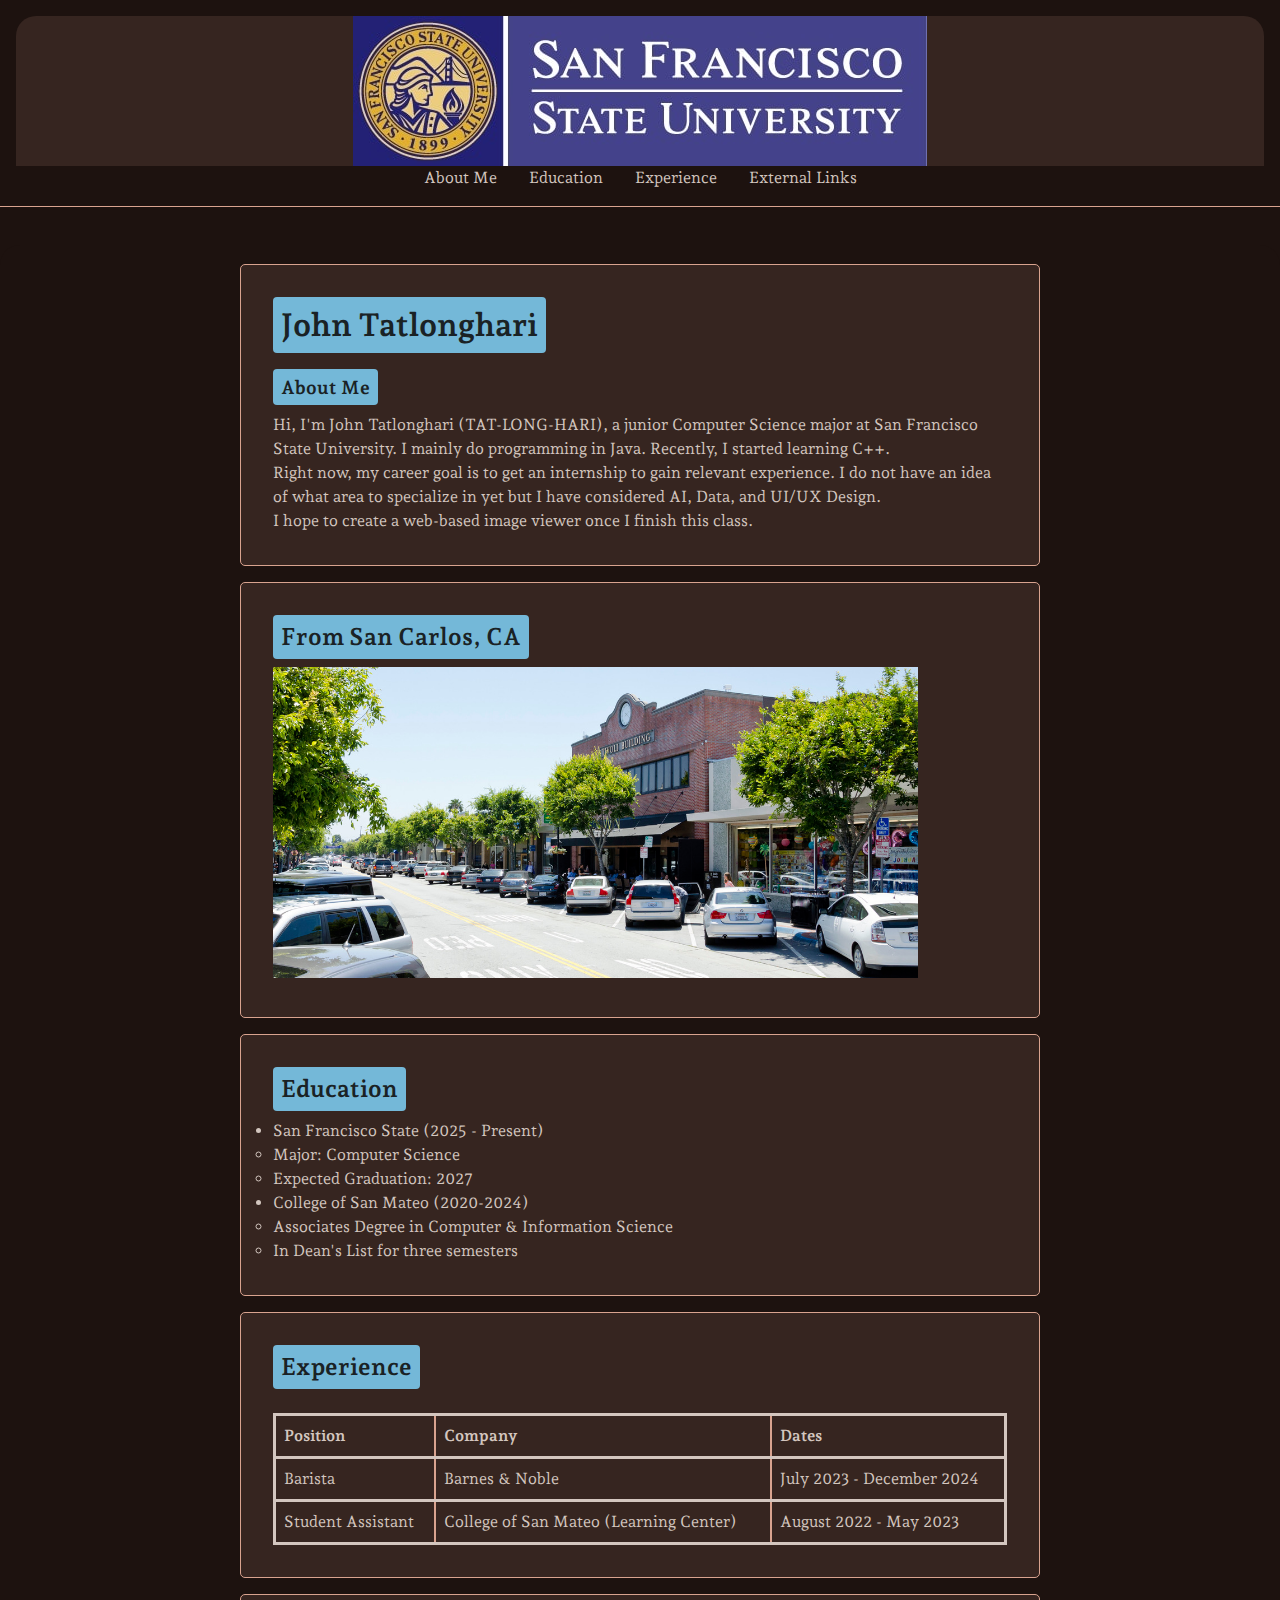
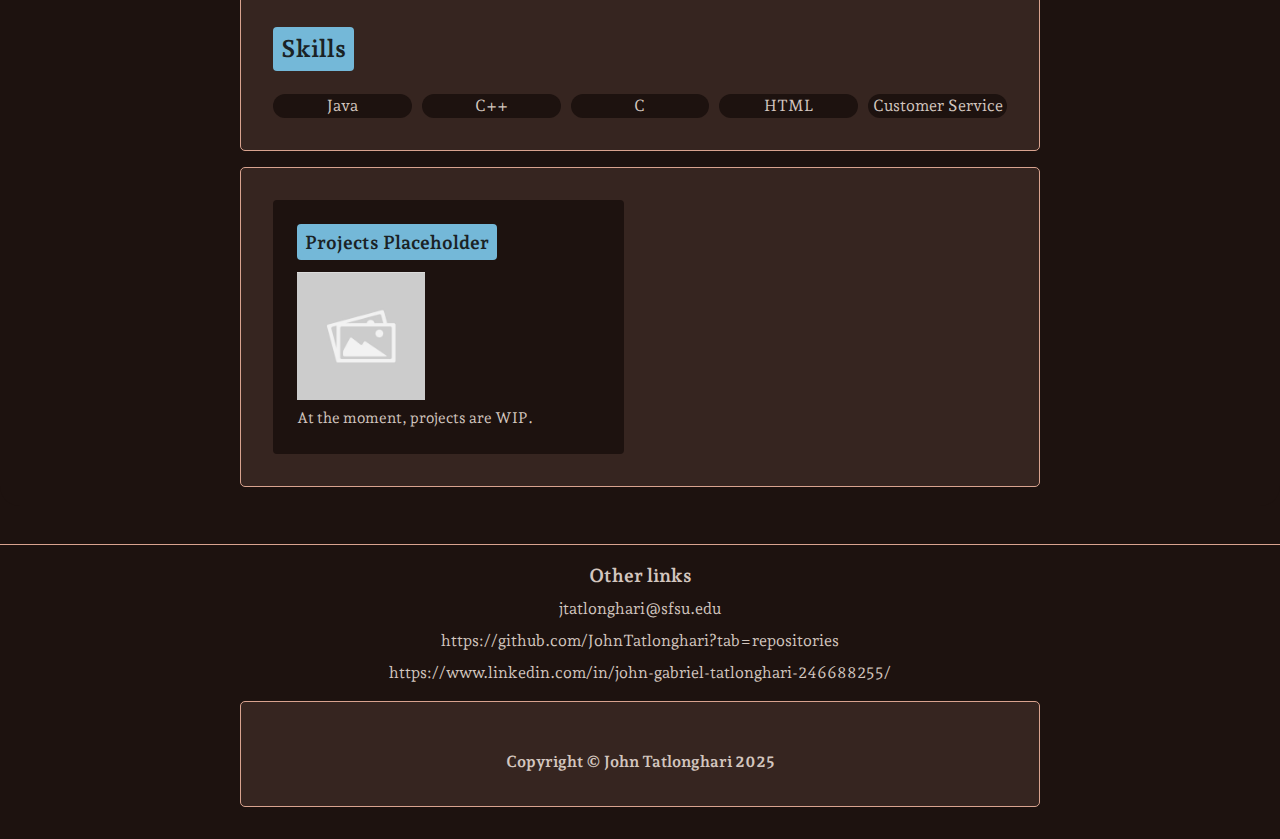
<file: assignments/assignment-3/index.html>
<!DOCTYPE html>
<html lang="en">

<head>
   <meta charset="UTF-8">
   <meta name="viewport" content="width=device-width, initial-scale=1.0">
   <meta name="description" content="Personal portfolio of John Tatlonghari">
   <meta name="keywords" content="portfolio, web development, student">
   <meta name="author" content="John Tatlonghari">

   <link rel="icon" type="image/x-icon" href="images/w-icon.png">
   <link rel="stylesheet" href="styles/hybrid.css">
   <link rel="preconnect" href="https://fonts.googleapis.com">
   <link rel="preconnect" href="https://fonts.gstatic.com" crossorigin>
   <link href="https://fonts.googleapis.com/css2?family=Andada+Pro:ital,wght@0,400..840;1,400..840&display=swap" rel="stylesheet">
   
   <title>John Tatlonghari - Portfolio</title>

</head>

<body>

   <!-- Header -->
   <header>
      <div id="logo">
      <img src="images/SFStateLogo.jpg" alt="SF State Logo">
      </div>
      <nav>
         <a href="#about">About Me</a>
         <a href="#education">Education</a>
         <a href="#experience">Experience</a>
         <a href="#links">External Links</a>

      </nav>
   </header>

   <main>
 
         
         <section id="bio">
         <h1>John Tatlonghari</h1>
         <h3>About Me</h3>
            <p>
               Hi, I'm John Tatlonghari (TAT-LONG-HARI), a junior Computer Science major at San Francisco State
               University. I mainly do programming in Java. Recently, I started learning C++.
               <br>Right now, my career goal is to get an internship to gain relevant experience. I do not have an idea
               of what area to specialize in yet but I have considered AI, Data, and UI/UX Design.
               <br>I hope to create a web-based image viewer once I finish this class.
            </p>
         </section>

         <section id="hometown">
            <h2>From San Carlos, CA</h2>
            <img src="images/Laurel_Street.png" alt="Hometown Image">
         </section>

         <section id="education">
            <h2>Education</h2>
            <ul>
               <li>San Francisco State (2025 - Present)
                  <ul>
                     <li>Major: Computer Science</li>
                     <li>Expected Graduation: 2027</li>
                  </ul>
               </li>
               <li>College of San Mateo (2020-2024)
                  <ul>
                     <li>Associates Degree in Computer & Information Science</li>
                     <li>In Dean's List for three semesters</li>
                  </ul>
               </li>
            </ul>
         </section>

         <section id="experience">
            <h2>Experience</h2>
            <table class="expTable" style="border-collapse: collapse; border: 3px solid">
               <tr style="border: 3px solid">
                  <th>Position</th>
                  <th>Company</th>
                  <th>Dates</th>
               </tr>
               <tr style="border: 3px solid">
                  <td>Barista</td>
                  <td>Barnes & Noble</td>
                  <td>July 2023 - December 2024</td>
               </tr>
               <tr style="border: 3px solid">
                  <td>Student Assistant</td>
                  <td>College of San Mateo (Learning Center)</td>
                  <td>August 2022 - May 2023</td>
               </tr>
            </table>
         </section>

         <section id="skills">
            <h2>Skills</h2>
            <div id="skills-content">
            
               <p>Java</p>
               <p>C++</p>
               <p>C</p>
               <p>HTML</p>
               <p>Customer Service</p>
            </div>
         </section>

         <section id="project-grid">
            <div id="project-card">
            <h3>Projects Placeholder</h3>
            <img src="images/placeholder-project.jpg" width="128" height="128" alt="Project Placeholder">
            <p>At the moment, projects are WIP.</p>
            </div>
         </section>

   </main>

   <footer>
      <h3>Other links</h3>
      <div id="links">
         
            <a href="mailto:">jtatlonghari@sfsu.edu</a>
            <a href="">https://github.com/JohnTatlonghari?tab=repositories</a>
            <a href="">https://www.linkedin.com/in/john-gabriel-tatlonghari-246688255/</a>
      </div>
      <section id="copyright">
         <h4>Copyright &copy; John Tatlonghari 2025</h4>
      </section>
   </footer>

</body>

</html>
</file>
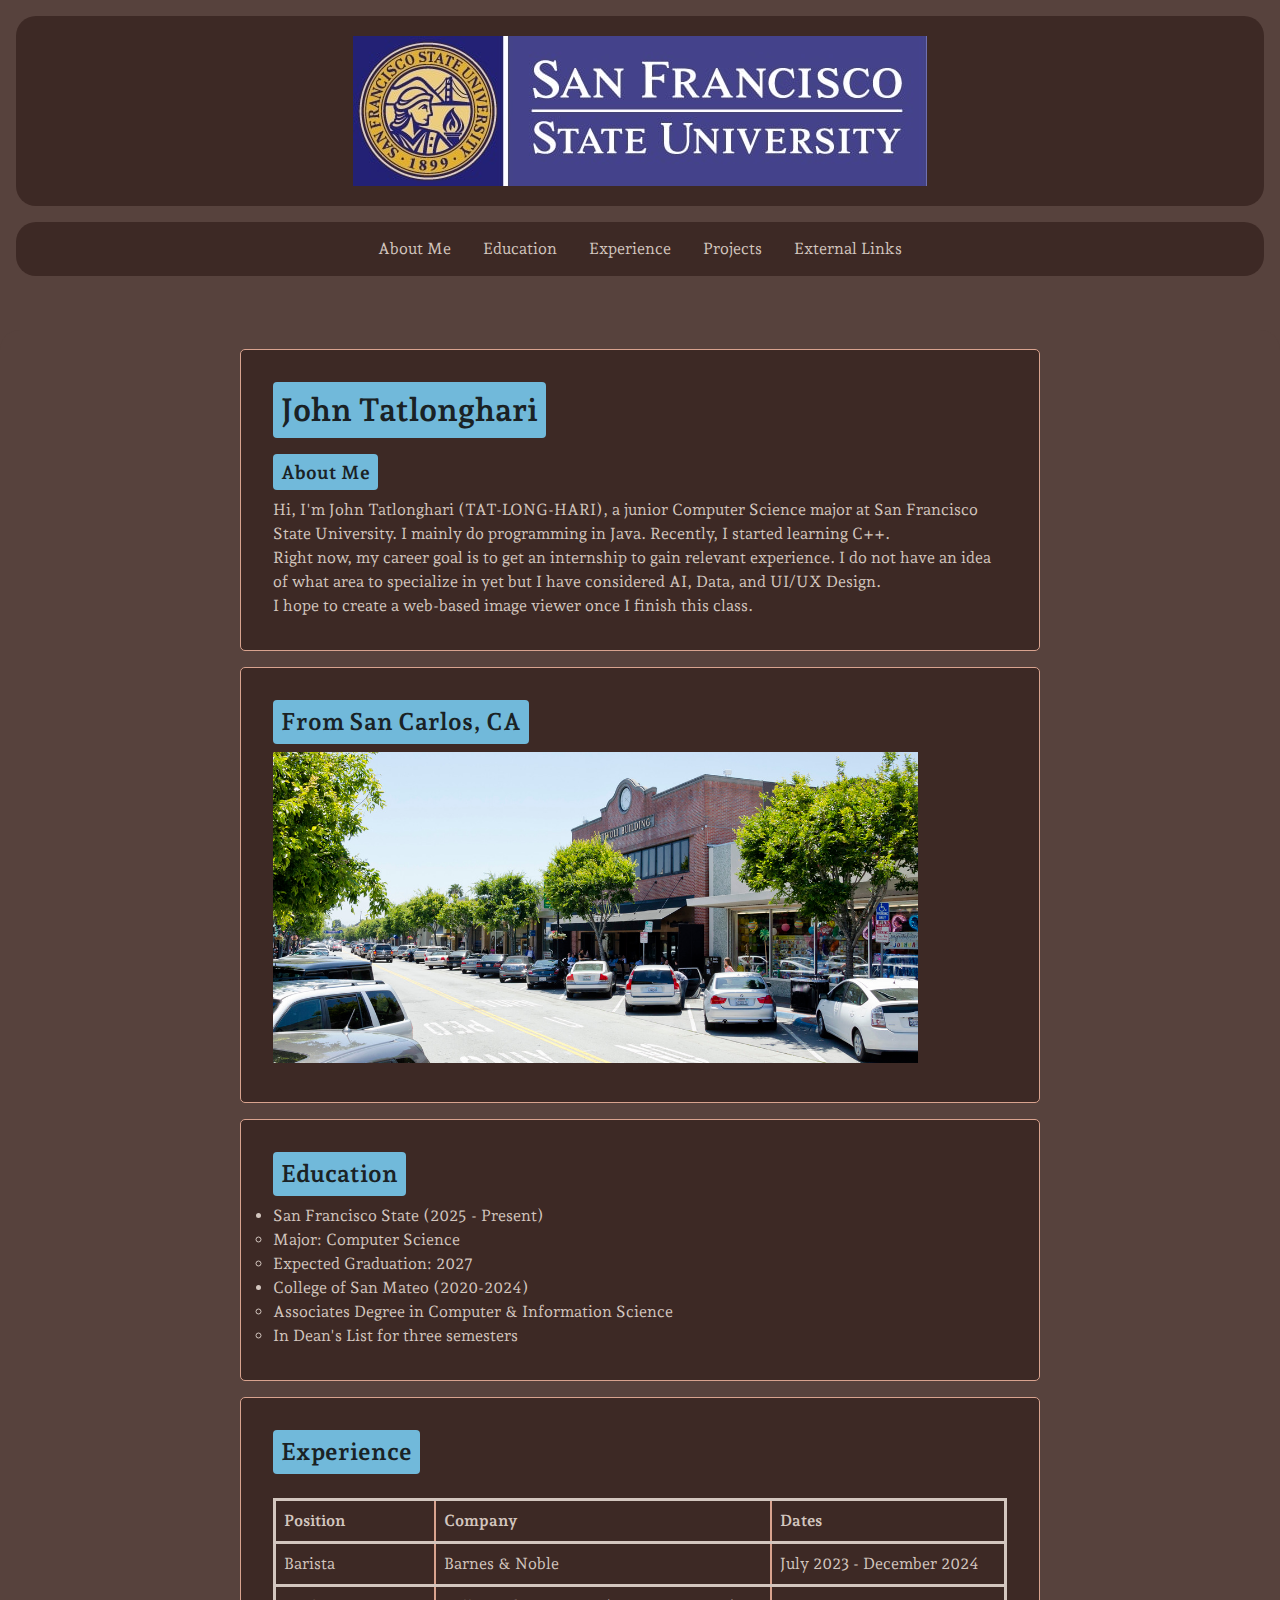
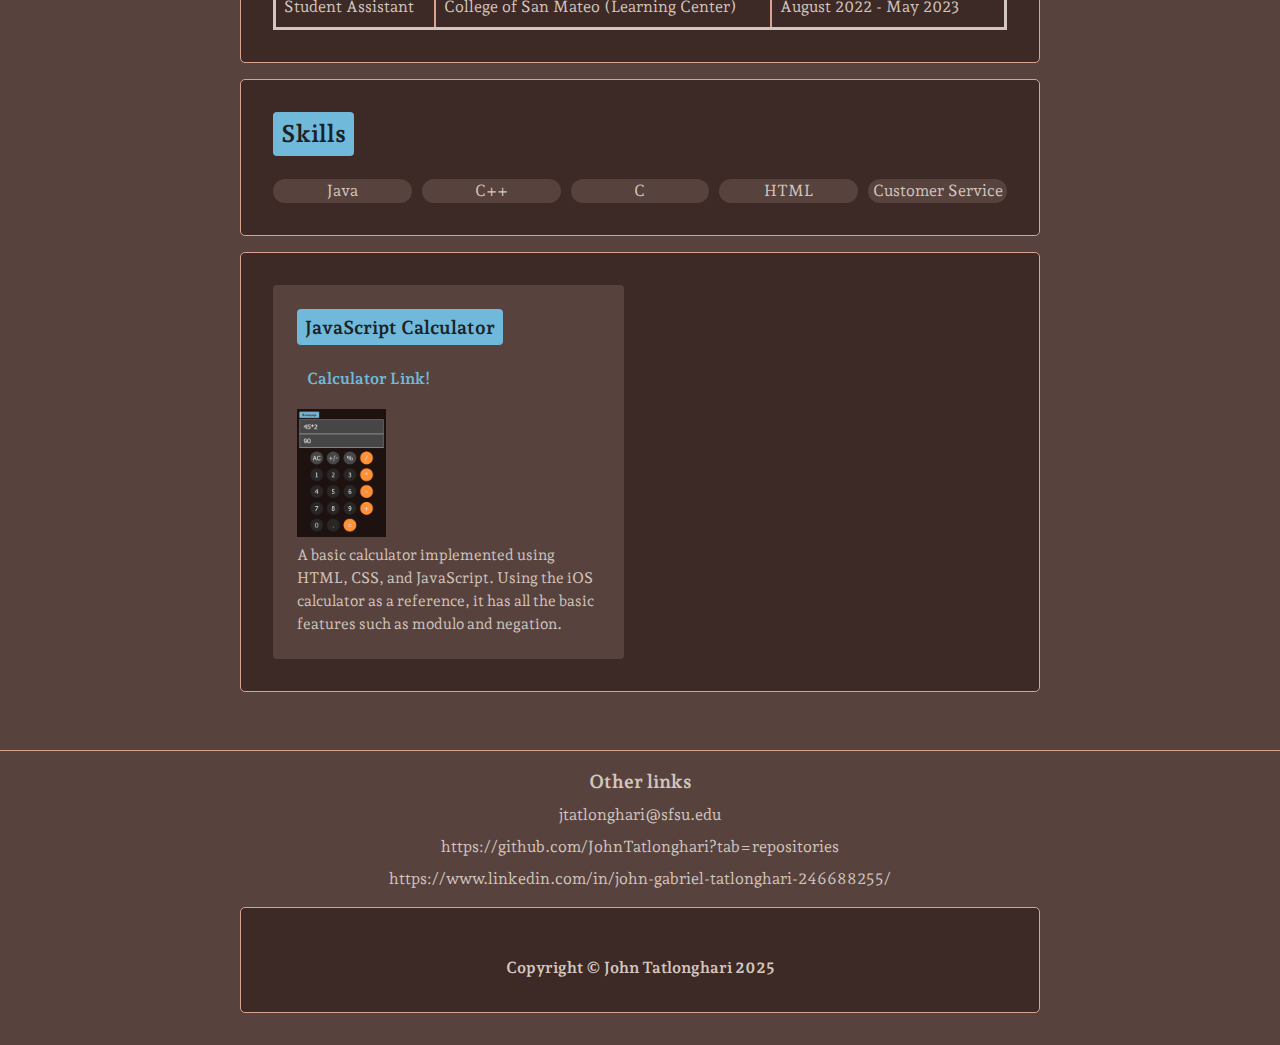
<file: assignments/assignment-4/index.html>
<!DOCTYPE html>
<html lang="en">

<head>
   <meta charset="UTF-8">
   <meta name="viewport" content="width=device-width, initial-scale=1.0">
   <meta name="description" content="Personal portfolio of John Tatlonghari">
   <meta name="keywords" content="portfolio, web development, student">
   <meta name="author" content="John Tatlonghari">

   <link rel="icon" type="image/x-icon" href="images/w-icon.png">
   <link rel="stylesheet" href="styles/hybrid.css">
   <link rel="preconnect" href="https://fonts.googleapis.com">
   <link rel="preconnect" href="https://fonts.gstatic.com" crossorigin>
   <link href="https://fonts.googleapis.com/css2?family=Andada+Pro:ital,wght@0,400..840;1,400..840&display=swap" rel="stylesheet">
   
   <title>John Tatlonghari - Portfolio</title>

</head>

<body>

   <!-- Header -->
   <header>
      <div id="logo">
      <img src="images/SFStateLogo.jpg" alt="SF State Logo">
      </div>
      <nav>
         <a href="#about">About Me</a>
         <a href="#education">Education</a>
         <a href="#experience">Experience</a>
         <a href="#project-grid">Projects</a>
         <a href="#links">External Links</a>
        

      </nav>
   </header>

   <main>
 
         
         <section id="bio">
         <h1>John Tatlonghari</h1>
         <h3>About Me</h3>
            <p>
               Hi, I'm John Tatlonghari (TAT-LONG-HARI), a junior Computer Science major at San Francisco State
               University. I mainly do programming in Java. Recently, I started learning C++.
               <br>Right now, my career goal is to get an internship to gain relevant experience. I do not have an idea
               of what area to specialize in yet but I have considered AI, Data, and UI/UX Design.
               <br>I hope to create a web-based image viewer once I finish this class.
            </p>
         </section>

         <section id="hometown">
            <h2>From San Carlos, CA</h2>
            <img src="images/Laurel_Street.png" alt="Hometown Image">
         </section>

         <section id="education">
            <h2>Education</h2>
            <ul>
               <li>San Francisco State (2025 - Present)
                  <ul>
                     <li>Major: Computer Science</li>
                     <li>Expected Graduation: 2027</li>
                  </ul>
               </li>
               <li>College of San Mateo (2020-2024)
                  <ul>
                     <li>Associates Degree in Computer & Information Science</li>
                     <li>In Dean's List for three semesters</li>
                  </ul>
               </li>
            </ul>
         </section>

         <section id="experience">
            <h2>Experience</h2>
            <table class="expTable" style="border-collapse: collapse; border: 3px solid">
               <tr style="border: 3px solid">
                  <th>Position</th>
                  <th>Company</th>
                  <th>Dates</th>
               </tr>
               <tr style="border: 3px solid">
                  <td>Barista</td>
                  <td>Barnes & Noble</td>
                  <td>July 2023 - December 2024</td>
               </tr>
               <tr style="border: 3px solid">
                  <td>Student Assistant</td>
                  <td>College of San Mateo (Learning Center)</td>
                  <td>August 2022 - May 2023</td>
               </tr>
            </table>
         </section>

         <section id="skills">
            <h2>Skills</h2>
            <div id="skills-content">
            
               <p>Java</p>
               <p>C++</p>
               <p>C</p>
               <p>HTML</p>
               <p>Customer Service</p>
            </div>
         </section>

         <section id="project-grid">
            <div id="project-card">
            <h3>JavaScript Calculator</h3>
            <a href="calculator.html" target="_self">Calculator Link!</a> 
            <img src="images/calculator-preview.jpg">
            <p>
               A basic calculator implemented using HTML, CSS, and JavaScript. Using the iOS calculator as a reference,
               it has all the basic features such as modulo and negation. 
            </p>
            </div>
         </section>

   </main>

   <footer>
      <h3>Other links</h3>
      <div id="links">
         
            <a href="mailto:">jtatlonghari@sfsu.edu</a>
            <a href="">https://github.com/JohnTatlonghari?tab=repositories</a>
            <a href="">https://www.linkedin.com/in/john-gabriel-tatlonghari-246688255/</a>
      </div>
      <section id="copyright">
         <h4>Copyright &copy; John Tatlonghari 2025</h4>
      </section>
   </footer>

</body>

</html>
</file>
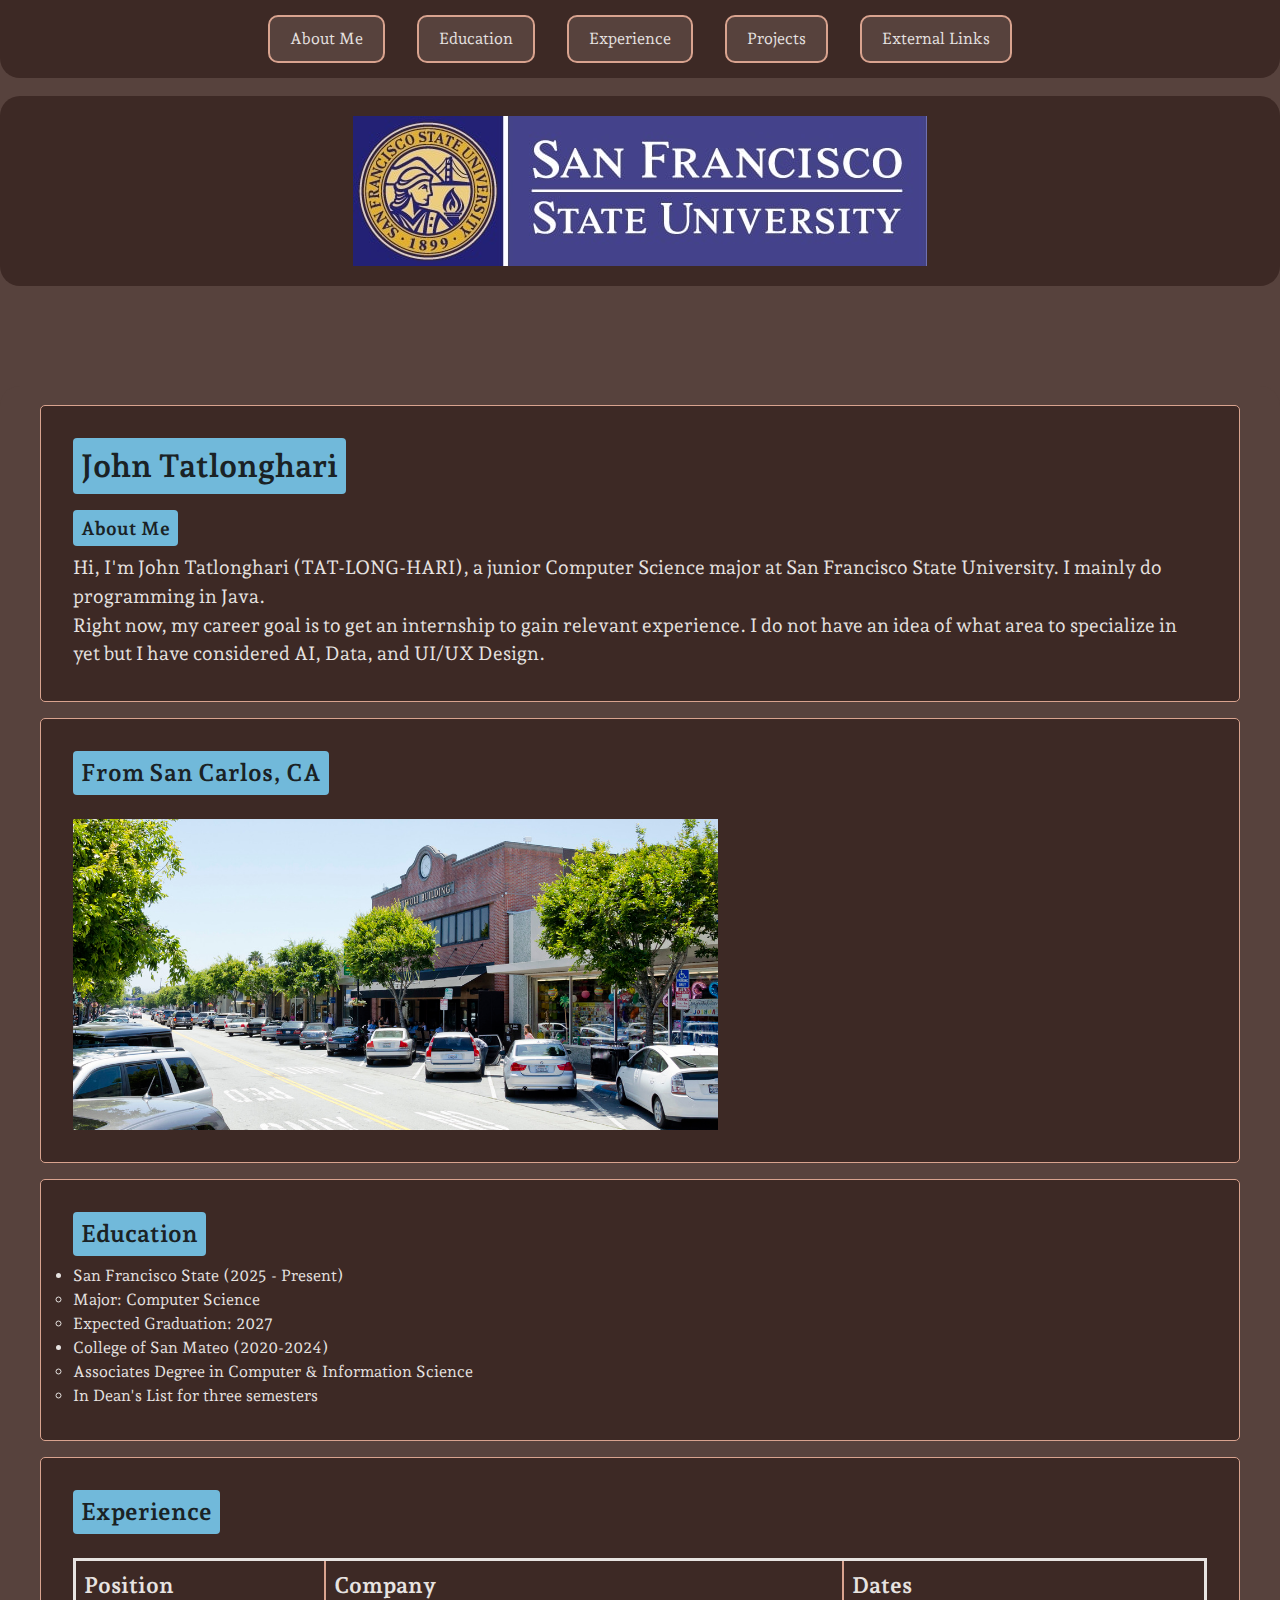
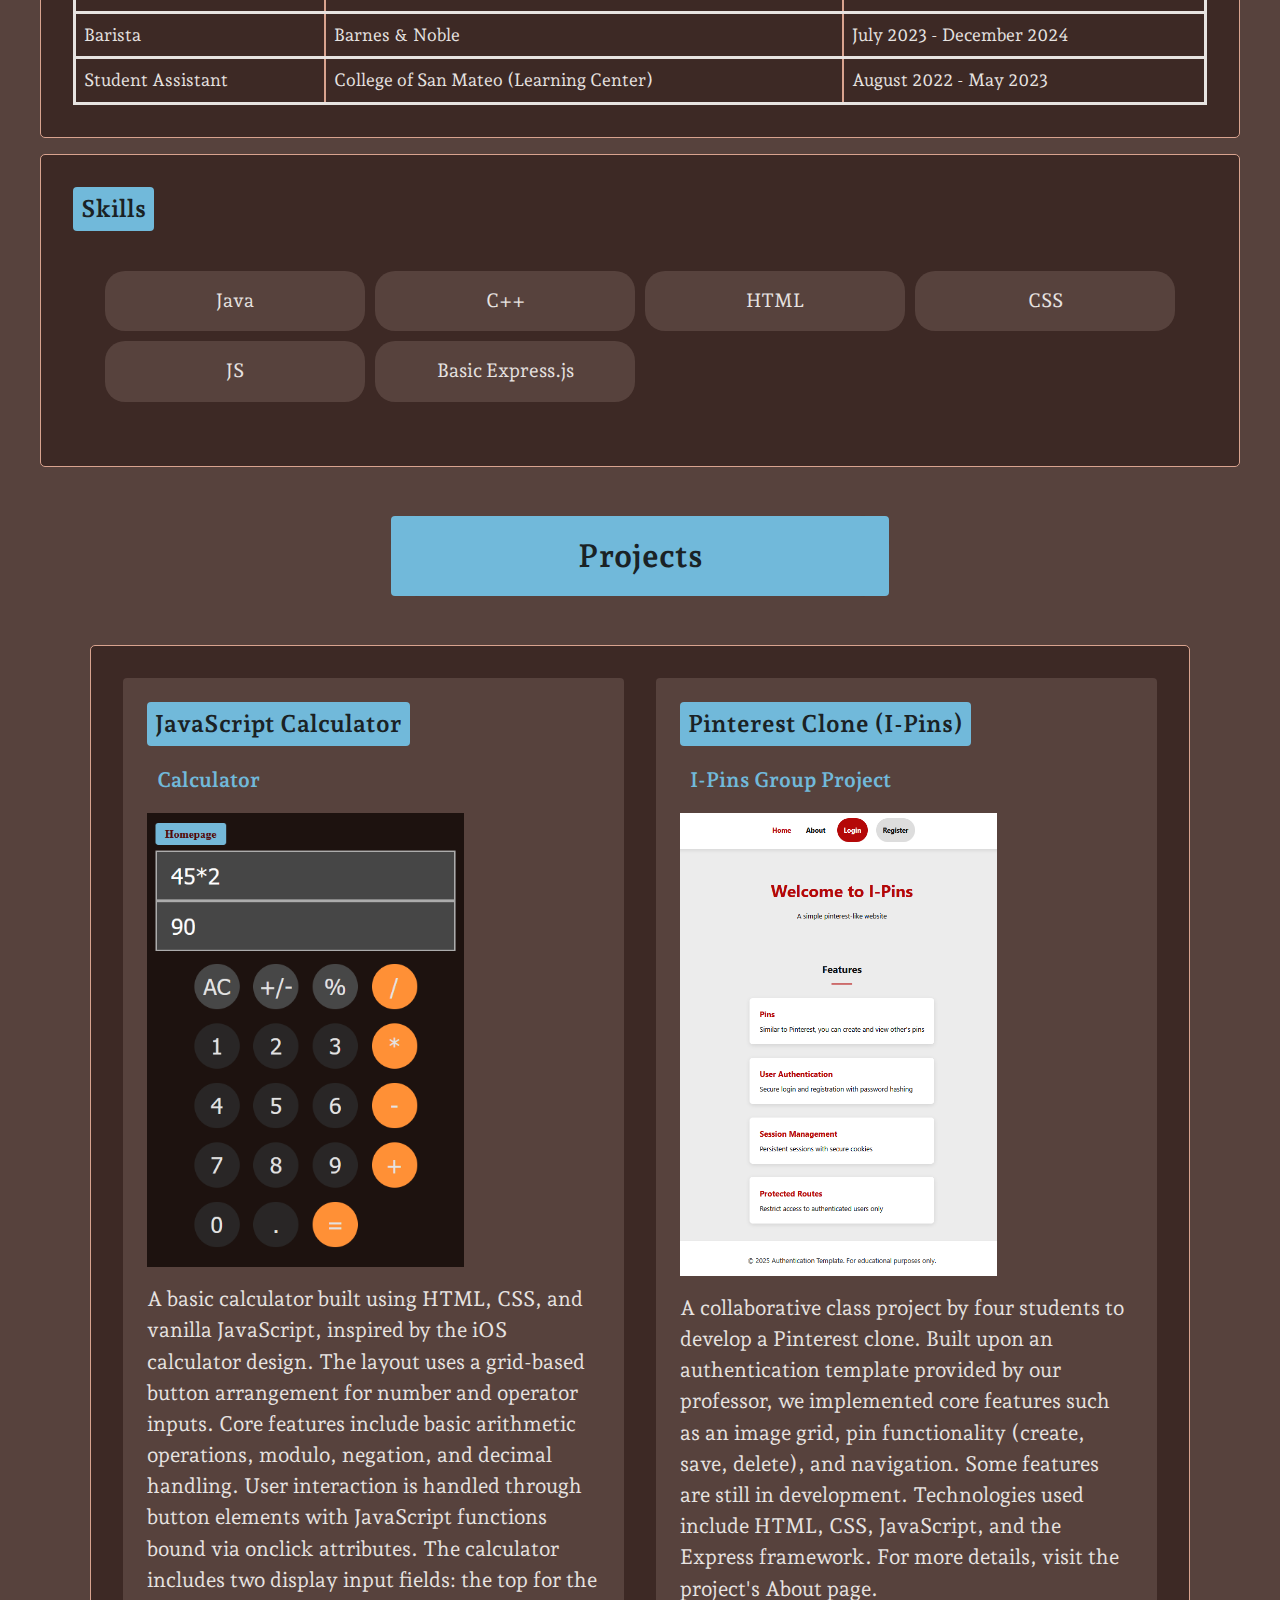
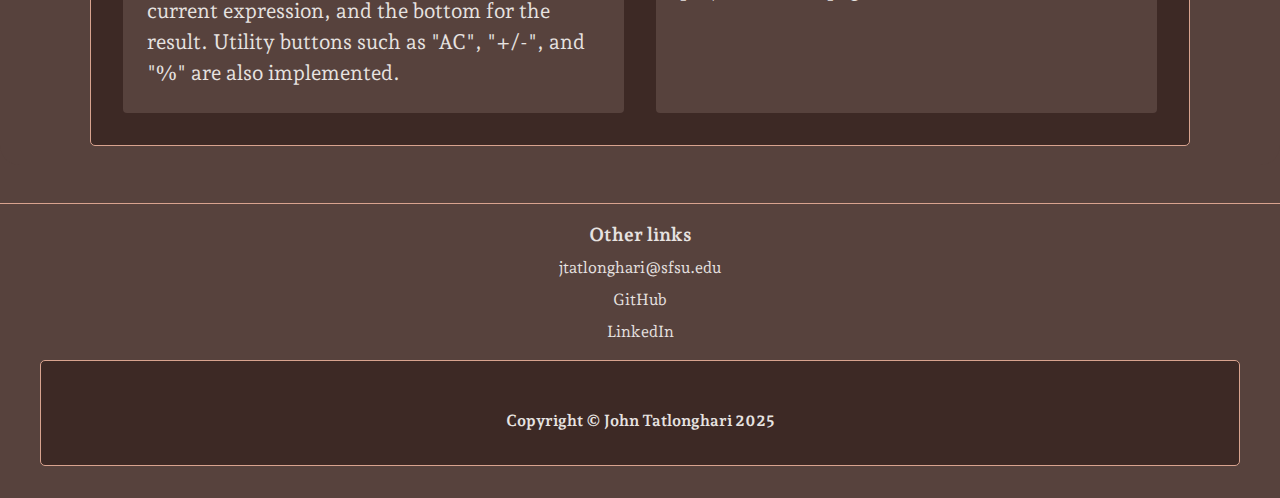
<file: assignments/final/index.html>
<!DOCTYPE html>
<html lang="en">

<head>
   <meta charset="UTF-8">
   <meta name="viewport" content="width=device-width, initial-scale=1.0">
   <meta name="description" content="Personal portfolio of John Tatlonghari">
   <meta name="keywords" content="portfolio, web development, student">
   <meta name="author" content="John Tatlonghari">

   <link rel="icon" type="image/x-icon" href="images/w-icon.png">
   <link rel="stylesheet" href="styles/hybrid.css">
   <link rel="preconnect" href="https://fonts.googleapis.com">
   <link rel="preconnect" href="https://fonts.gstatic.com" crossorigin>
   <link href="https://fonts.googleapis.com/css2?family=Andada+Pro:ital,wght@0,400..840;1,400..840&display=swap" rel="stylesheet">
   
   <title>John Tatlonghari - Portfolio</title>

</head>

<body>

   <!-- Header -->
   <header>
      <nav>
      <a class="nav-about" href="#bio">About Me</a>
      <a class="nav-education" href="#education">Education</a>
      <a href="#experience">Experience</a>
      <a href="#project-grid">Projects</a>
      <a href="#links">External Links</a>
   

   </nav>
   </header>
   <div id="logo">
      <img src="images/SFStateLogo.jpg" alt="SF State Logo">
   </div>
   <main>
 
         
         <section id="bio">
         <h1>John Tatlonghari</h1>
         <h3>About Me</h3>
            <p>
               Hi, I'm John Tatlonghari (TAT-LONG-HARI), a junior Computer Science major at San Francisco State
               University. I mainly do programming in Java.
               <br>Right now, my career goal is to get an internship to gain relevant experience. I do not have an idea
               of what area to specialize in yet but I have considered AI, Data, and UI/UX Design.
            </p>
         </section>

         <section id="hometown">
            <h2>From San Carlos, CA</h2>
            <img src="images/Laurel_Street.png" alt="Hometown Image">
         </section>

         <section id="education">
            <h2>Education</h2>
            <ul>
               <li>San Francisco State (2025 - Present)
                  <ul>
                     <li>Major: Computer Science</li>
                     <li>Expected Graduation: 2027</li>
                  </ul>
               </li>
               <li>College of San Mateo (2020-2024)
                  <ul>
                     <li>Associates Degree in Computer & Information Science</li>
                     <li>In Dean's List for three semesters</li>
                  </ul>
               </li>
            </ul>
         </section>

         <section id="experience">
            <h2>Experience</h2>
            <table class="expTable" style="border-collapse: collapse; border: 3px solid">
               <tr style="border: 3px solid">
                  <th>Position</th>
                  <th>Company</th>
                  <th>Dates</th>
               </tr>
               <tr style="border: 3px solid">
                  <td>Barista</td>
                  <td>Barnes & Noble</td>
                  <td>July 2023 - December 2024</td>
               </tr>
               <tr style="border: 3px solid">
                  <td>Student Assistant</td>
                  <td>College of San Mateo (Learning Center)</td>
                  <td>August 2022 - May 2023</td>
               </tr>
            </table>
         </section>

         <section id="skills">
            <h2>Skills</h2>
            <ul id="skills-content">
               <li>Java</li>
               <li>C++</li>
               <li>HTML</li>
               <li>CSS</li>
               <li>JS</li>
               <li>Basic Express.js</li>
            </ul>

         </section>
         <section class="project-header">
            <h1>Projects</h1>
         </section>
         <div class="projects-container">
         <section id="project-grid">
            <div class="project-card">
            <h2>JavaScript Calculator</h2>
            <a href="calculator.html" target="_self">Calculator</a> 
            <img src="images/calculator-preview.jpg" alt="Calculator">
            <p>
              A basic calculator built using HTML, CSS, and vanilla JavaScript, inspired by the iOS calculator design. The layout uses a grid-based button arrangement for number and operator inputs. Core features include basic arithmetic operations, modulo, negation, and decimal handling.
              User interaction is handled through button elements with JavaScript functions bound via onclick attributes. The calculator includes two display input fields: the top for the current expression, and the bottom for the result. Utility buttons such as "AC", "+/-", and "%" are also implemented.
            </p>
            </div>
            <div class="project-card">
            <h2>Pinterest Clone (I-Pins)</h2>
            <a href="https://csc317-group-l.onrender.com/" target="_blank">I-Pins Group Project</a> 
            <img src="images/I-Pins-preview.PNG" alt="Pinterest clone">
            <p>
            A collaborative class project by four students to develop a Pinterest clone. Built upon an authentication template provided by our professor, we implemented core features such as an image grid, pin functionality (create, save, delete), and navigation. 
            Some features are still in development. Technologies used include HTML, CSS, JavaScript, and the Express framework. For more details, visit the project's About page.
            </p>
            </div>
         </section>
         </div>

   </main>

   <footer>
      <h3>Other links</h3>
      <div id="links">
         
            <a href="mailto:">jtatlonghari@sfsu.edu</a>
            <a href="https://github.com/JohnTatlonghari">GitHub</a>
            <a href="https://www.linkedin.com/in/john-tatlonghari-246688255/">LinkedIn</a>
      </div>
      <section id="copyright">
         <h4>Copyright &copy; John Tatlonghari 2025</h4>
      </section>
   </footer>

</body>

</html>
</file>
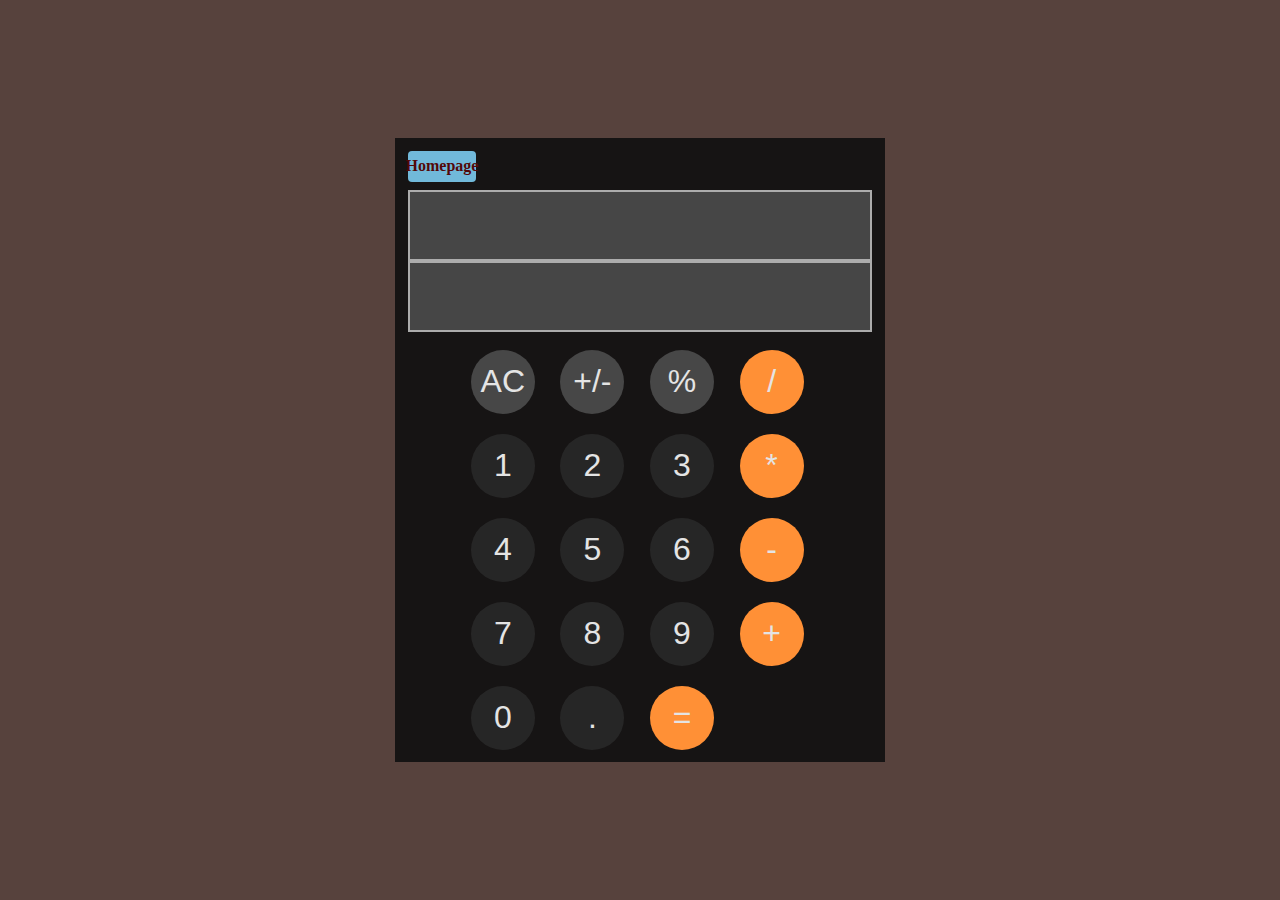
<file: assignments/assignment-4/calculator.html>
<!DOCTYPE html>
<html lang="en">
<head>
<meta charset="UTF-8">
   <meta name="viewport" content="width=device-width, initial-scale=1.0">
   <meta name="description" content="Calculator Project">
   <meta name="keywords" content="calculator, ios calculator">
   <meta name="author" content="John Tatlonghari">
   <link rel="stylesheet" href="styles/calculator.css">
   <title>JavaScript Calculator</title>
</head>
<body>
<main>
    <div id="back"><a href="index.html">Homepage</a></div>
        <input id="display-1" readonly>
        <input id="display-2" readonly>

    <div id="button-container">

        <button id="AC" class="util-op" onclick="clearDisplay()">AC</button>
        <button id="plusminus" class="util-op" onclick="negate()">+/-</button>
        <button id="mod" class="util-op" onclick="takePercent()">%</button>
        <button id="division" class="main-op" onclick="appendToDisplay('/')" >/</button>

        <button id="1" class="numbers" onclick="appendToDisplay('1')" >1</button>
        <button id="2" class="numbers"  onclick="appendToDisplay('2')">2 </button>
        <button id="3" class="numbers"  onclick="appendToDisplay('3')">3</button>
        <button id="multiplication" class="main-op" onclick="appendToDisplay('*')"> * </button>

        <button id="4"  class="numbers" onclick="appendToDisplay('4')" >4</button>
        <button id="5"  class="numbers" onclick="appendToDisplay('5')"> 5 </button>
        <button id="6" class="numbers"  onclick="appendToDisplay('6')"> 6 </button>
        <button id="subtraction" class="main-op" onclick="appendToDisplay('-')" onkeydown="displayKey('-')"> - </button>

        <button id="7" class="numbers" onclick="appendToDisplay('7')"> 7 </button>
        <button id="8" class="numbers" onclick="appendToDisplay('8')"> 8 </button>
        <button id="9" class="numbers" onclick="appendToDisplay('9')"> 9 </button>
        <button id="addition" class="main-op" onclick="appendToDisplay('+')"> + </button>

        <button id="0" class="numbers" onclick="appendToDisplay('0')"> 0 </button>
        <button id="decimal" class="numbers" onclick="appendToDisplay('.')"> . </button>
        <button id="equals" class="main-op" onclick="calculate()"> = </button>

    </div>
    <script src="scripts/calculator.js"></script>
</main>
</body>
</html>
</file>
<file: assignments/assignment-3/styles/hybrid.css>
/* AI-2 PART */

:root {
    --bg-color: #1d120f;
    --section-bg-color: #362520;
    --text-color: #d3c6bf;
    --heading-bg: #74b8d8;
    --heading-color: #1a2225;
    --border-color: #d9a38f;
    --font-family: 'Andada Pro', serif;
}

/* Reset some default browser styles */
* {
    margin: 0;
    padding: 0;
    box-sizing: border-box;
}

/* Body styling */
body {
    background-color: var(--bg-color);
    color: var(--text-color);
    font-family: var(--font-family);
    line-height: 1.5;
}

/* Header and nav links */
header {
    background-color: var(--bg-color);
    padding: 1rem;
    border-bottom: 1px solid var(--border-color);
}

header nav {
    display: flex;
    justify-content: center;
}

header nav a {
    color: var(--text-color);
    text-decoration: none;
    margin: 0 1rem;
    transition: transform 0.2s ease-in-out;
}

/* Bounce animation on hover */
@keyframes bounce {

    0%,
    20%,
    50%,
    80%,
    100% {
        transform: translateY(0);
    }

    40% {
        transform: translateY(-5px);
    }

    60% {
        transform: translateY(-3px);
    }
}

header nav a:hover {
    color: var(--heading-bg);
    animation: bounce 0.8s;
}

/* Generic section styling */
section {
    background-color: var(--section-bg-color);
    padding: 2rem;
    margin: 1rem auto;
    max-width: 800px;
    border: 1px solid var(--border-color);
    border-radius: 5px;
}


/* Highlighted headings */
section h1,
section h2,
section h3 {
    background-color: var(--heading-bg);
    color: var(--heading-color);
    display: inline-block;
    padding: 0.25rem 0.5rem;
    border-radius: 4px;
    margin-bottom: 0.5rem;
}

/* Override for bio section h1 to force block display */
#bio h1 {
    display: block;
    margin-bottom: 1rem;
    max-width: fit-content;
}

/* Table styling (experience section) */
.expTable {
    width: 100%;
    border-collapse: collapse;
    margin-top: 1rem;
}

.expTable th,
.expTable td {
    border: 2px solid var(--border-color);
    padding: 0.5rem;
    text-align: left;
}

/* Footer styling */
footer {
    background-color: var(--bg-color);
    border-top: 1px solid var(--border-color);
    padding: 1rem;
    text-align: center;
}

#linksHeader h3 {
    display: block;
    margin-bottom: 1rem;
    /* Adjust spacing as desired */
}

/* Display each link on a separate line */
#links a {
    display: block;
    margin: 0.5rem 0;
    /* Adjust spacing between links if needed */
}

footer a {
    color: var(--text-color);
    text-decoration: none;
    margin-right: 1rem;
}

footer a:hover {
    color: var(--heading-bg);
}

footer h4 {
    margin-top: 1rem;
    color: var(--text-color);
}

/* AI-2 PART END */

/*  HANDWRITTEN PART  */

#logo {
    display: flex;
    justify-content: center;
    align-items: center;
    background-color: var(--section-bg-color);
    border-top-right-radius: 20px;
    border-top-left-radius: 20px;
}

#logo>img {
    width: fit-content;

}


main {
    margin-top: 3%;
    margin-bottom: 3%;
    border-radius: 20px;
    background-color: var(--bg-color);
    padding: 3px;

}

/* Projects */
#project-grid {
    display: grid;
    grid-template-columns: repeat(auto-fill, minmax(300px, 1fr));
    gap: 2rem;
}

#project-card {
    background-color: var(--bg-color);
    padding: 1.5rem;
    border-radius: 4px;
    transition: transform 0.3s, box-shadow 0.3s;
}

#project-card:hover {
    transform: translateY(-5px);
    box-shadow: 0 5px 15px rgba(224, 105, 105, 0.137);
}

#project-card h3 {
    margin-top: 0;
    margin-bottom: 0.75rem;
}

#project-card p {
    margin-bottom: 0;
    font-size: 0.95rem;
}

/*Skills*/
#skills-content {
    justify-content: center;
    align-items: center;
    display: flex;
    flex-direction: row;
    gap: 10px;
}

#skills-content>p {
    display: flex;
    background-color: var(--bg-color);
    border-radius: 20px;
    width: 20%;
    justify-content: center;
    align-items: center;
    margin-top: 2%;
}


/*  HANDWRITTEN PART END */
</file>
<file: assignments/assignment-4/styles/hybrid.css>
:root {
    --bg-color: #57423d;
    --section-bg-color: #3d2925;
    --text-color: #d3c6bf;
    --heading-bg: #71b9da;
    --heading-color: #1a2225;
    --border-color: #d9a38f;
    --font-family: 'Andada Pro', serif;
}

/* Reset some default browser styles */
* {
    margin: 0;
    padding: 0;
    box-sizing: border-box;
}

/* Body styling */
body {
    background-color: var(--bg-color);
    color: var(--text-color);
    font-family: var(--font-family);
    line-height: 1.5;
}

/* Header and nav links */
header {
    background-color: var(--bg-color);
    padding: 1rem;
}

header nav {
    margin-top: 1rem;
    display: flex;
    justify-content: center;
    background-color: var(--section-bg-color);
    padding: 15px;
    border-radius: 20px;
}

header nav a {
    color: var(--text-color);
    text-decoration: none;
    margin: 0 1rem;
    transition: transform 0.2s ease-in-out;
}


#logo {
    display: flex;
    justify-content: center;
    align-items: center;
    background-color: var(--section-bg-color);
    border-radius: 20px;
}

#logo>img {
    padding: 20px;
    width: fit-content;

}


/* Bounce animation on hover */
@keyframes bounce {

    0%,
    20%,
    50%,
    80%,
    100% {
        transform: translateY(0);
    }

    40% {
        transform: translateY(-5px);
    }

    60% {
        transform: translateY(-3px);
    }
}

header nav a:hover {
    color: var(--heading-bg);
    animation: bounce 0.8s;
}

main {
    margin-top: 3%;
    margin-bottom: 3%;
    border-radius: 20px;
    background-color: var(--bg-color);
    padding: 3px;

}


/* Generic section styling */
section {
    background-color: var(--section-bg-color);
    padding: 2rem;
    margin: 1rem auto;
    max-width: 800px;
    border: 1px solid var(--border-color);
    border-radius: 5px;
}


/* Highlighted headings */
section h1,
section h2,
section h3 {
    background-color: var(--heading-bg);
    color: var(--heading-color);
    display: inline-block;
    padding: 0.25rem 0.5rem;
    border-radius: 4px;
    margin-bottom: 0.5rem;
}

/* Override for bio section h1 to force block display */
#bio h1 {
    display: block;
    margin-bottom: 1rem;
    max-width: fit-content;
}

/* Table styling (experience section) */
.expTable {
    width: 100%;
    border-collapse: collapse;
    margin-top: 1rem;
}

.expTable th,
.expTable td {
    border: 2px solid var(--border-color);
    padding: 0.5rem;
    text-align: left;
}

/* Footer styling */
footer {
    background-color: var(--bg-color);
    border-top: 1px solid var(--border-color);
    padding: 1rem;
    text-align: center;
}

#linksHeader h3 {
    display: block;
    margin-bottom: 1rem;
    /* Adjust spacing as desired */
}

/* Display each link on a separate line */
#links a {
    display: block;
    margin: 0.5rem 0;
    /* Adjust spacing between links if needed */
}

footer a {
    color: var(--text-color);
    text-decoration: none;
    margin-right: 1rem;
}

footer a:hover {
    color: var(--heading-bg);
}

footer h4 {
    margin-top: 1rem;
    color: var(--text-color);
}

/* AI-2 PART END */

/*  HANDWRITTEN PART  */

/* Projects */
#project-grid {
    display: grid;
    grid-template-columns: repeat(auto-fill, minmax(300px, 1fr));
    gap: 2rem;
}

#project-card {
    background-color: var(--bg-color);
    padding: 1.5rem;
    border-radius: 4px;
    transition: transform 0.3s, box-shadow 0.3s;
}

#project-card a {
    display: block;
    margin-bottom: 0.5rem;
    color: var(--heading-bg);
    font-weight: bold;
    text-decoration: none;
    transition: color 0.3s ease;
    width:fit-content;
    padding: 10px;
}

#project-card img {
    max-width:128px;
    max-height: 128px;
}

#project-card a:hover {
    text-decoration: underline;
    color: #ffffff; /* Optional: hover color */
}

#project-card h3 {
    margin-top: 0;
    margin-bottom: 0.75rem;
}



#project-card p {
    margin-bottom: 0;
    font-size: 0.95rem;
}

/*Skills*/
#skills-content {
    justify-content: center;
    align-items: center;
    display: flex;
    flex-direction: row;
    gap: 10px;
}

#skills-content>p {
    display: flex;
    background-color: var(--bg-color);
    border-radius: 20px;
    width: 20%;
    justify-content: center;
    align-items: center;
    margin-top: 2%;
}


/*  HANDWRITTEN PART END */
</file>
<file: assignments/final/styles/hybrid.css>
:root {
        --bg-color: #57423d;
        --section-bg-color: #3d2925;
        --text-color: #e7e3e1;
        --heading-bg: #71b9da;
        --heading-color: #1a2225;
        --border-color: #d9a38f;
        --font-family: 'Andada Pro', serif;
        --bg-color-hover: #3f2f2b;
        /* darker for hover */
        --bg-color-active: #6f524b;
        /* lighter for active */

    }


    /* Reset some default browser styles */
    * {
        margin: 0;
        padding: 0;
        box-sizing: border-box;
    }

    /* Body styling */
    body {
        background-color: var(--bg-color);
        color: var(--text-color);
        font-family: var(--font-family);
        line-height: 1.5;
    }

    /* Header and nav links */
    header {
        width: 100%;
        background-color: var(--section-bg-color);
        display: flex;
        flex-direction: column;
        align-items: center;
        border-radius: 0 0 20px 20px;
    }

    nav {
        position: fixed;
        top: 0;
        left: 0;
        width: 100%;
        z-index: 1000;
        display: flex;
        justify-content: center;
        background-color: var(--section-bg-color);
        padding: 15px;
        border-radius: 0 0 20px 20px;
        flex-wrap: wrap;
    }


    nav a {
        color: var(--text-color);
        text-decoration: none;
        margin: 0 1rem;
        padding: 10px 20px;
        border: 2px solid var(--border-color);
        border-radius: 10px;
        background-color: var(--bg-color);
        transition: background-color 0.3s ease;
        display: inline-block;
    }

    nav a:hover {
        background-color: var(--bg-color-hover);
    }

    nav a:active {
        background-color: var(--bg-color-active);
    }

    #logo {
        margin-top: 6rem;
        display: flex;
        justify-content: center;
        align-items: center;
        background-color: var(--section-bg-color);
        border-radius: 20px;
    }

    #logo>img {
        padding: 20px;
        width: fit-content;

    }

    #hometown img {
        max-width: 100%;
        height: auto;
        display: block;
        margin-top: 1rem;
    }



    /* Bounce animation on hover */
    /* @keyframes bounce {

        0%,
        20%,
        50%,
        80%,
        100% {
            transform: translateY(0);
        }

        40% {
            transform: translateY(-5px);
        }

        60% {
            transform: translateY(-3px);
        }
    }

    header nav a:hover {
        color: var(--heading-bg);
        animation: bounce 0.8s;
    } */

    main {
        position: relative;
        margin-top: 100px;
        margin-bottom: 3%;
        border-radius: 20px;
        background-color: var(--bg-color);
        padding: 3px;

    }


    /* Generic section styling */
    section {
        background-color: var(--section-bg-color);
        padding: 2rem;
        margin: 1rem auto;
        max-width: 1200px;
        border: 1px solid var(--border-color);
        border-radius: 5px;
        scroll-margin-top: 90px;
    }


    /* Highlighted headings */
    section h1,
    section h2,
    section h3 {
        background-color: var(--heading-bg);
        color: var(--heading-color);
        display: inline-block;
        padding: 0.25rem 0.5rem;
        border-radius: 4px;
        margin-bottom: 0.5rem;
    }

    /* Override for bio section h1 to force block display */
    #bio h1 {
        display: block;
        margin-bottom: 1rem;
        max-width: fit-content;
    }

    #bio p {
        font-size: 1.2rem;
    }

    /* Table styling (experience section) */
    .expTable {
        width: 100%;
        border-collapse: collapse;
        margin-top: 1rem;
    }

    .expTable th,
    .expTable td {
        border: 2px solid var(--border-color);
        padding: 0.5rem;
        text-align: left;
        font-size: 1.1rem;
    }

    .expTable th {
        font-weight: bolder;
        font-size: 1.4rem;
    }

    /* Footer styling */
    footer {
        background-color: var(--bg-color);
        border-top: 1px solid var(--border-color);
        padding: 1rem;
        text-align: center;
    }

    #linksHeader h3 {
        display: block;
        margin-bottom: 1rem;
        /* Adjust spacing as desired */
    }

    /* Display each link on a separate line */
    #links a {
        display: block;
        margin: 0.5rem 0;
        /* Adjust spacing between links if needed */
    }

    footer a {
        color: var(--text-color);
        text-decoration: none;
        margin-right: 1rem;
    }

    footer a:hover {
        color: var(--heading-bg);
    }

    footer h4 {
        margin-top: 1rem;
        color: var(--text-color);
    }

    .project-header {
        display: flex;
        justify-content: center;
        align-items: center;
        padding: 0;
        max-width: 500px;
        margin: 3rem auto 3rem auto;
        border-color: var(--bg-color);
        border-radius: 30px;

    }

    .project-header h1 {
        font-size: 2rem;
        padding: 1rem;
        width: 500px;
        margin: 0;
        display: flex;
        justify-content: center;
        
    }

    /* Projects */
    .projects-container {
        display: flex;
        align-items: center;
        justify-content: center;
        margin: 1rem;
    }


    #project-grid {
        display: grid;
        grid-template-columns: repeat(auto-fill, minmax(736px, 1fr));
        gap: 2rem;
        margin: 0;
        max-width: 1600px;
    }

    .project-card {
    max-width: 100%;
    background-color: var(--bg-color);
    padding: 1.5rem;
    border-radius: 4px;
    transition: transform 0.3s, box-shadow 0.3s;
}

    .project-card a {
        display: block;
        margin-bottom: 0.5rem;
        color: var(--heading-bg);
        font-weight: bold;
        text-decoration: none;
        transition: color 0.3s ease;
        width: fit-content;
        padding: 10px;
        font-size: 1.3rem;
    }

   .project-card img {
    max-width: 70%;
    height: auto;
    display: block;
}


    .project-card a:hover {
        text-decoration: underline;
        color: #ffffff;
        /* Optional: hover color */
    }

    .project-card h3 {
        margin-top: 0;
        margin-bottom: 0.75rem;
    }



    .project-card p {
        margin-top: 1rem;
        margin-bottom: 0;
        font-size: 1.3rem;
    }

    /*Skills*/
    #skills-content {
        display: grid;
        grid-template-columns: repeat(4, 1fr);
        gap: 10px;
        padding: 2rem;
        list-style: none;
        margin: 0;
    }

    #skills-content li {
        background-color: var(--bg-color);
        border-radius: 20px;
        padding: 1rem;
        text-align: center;
        font-size: 1.2rem;
    }

    

    @media (max-width: 1400px) {
        #project-grid {
            grid-template-columns: repeat(auto-fill, minmax(400px, 1fr));
            max-width: 1100px;
        }

    }

    @media (max-width: 822px) {
        #skills-content {
            grid-template-columns: repeat(3, 1fr);
        }

        section {
            max-width: 380px;
        }

        #project-grid {
            grid-template-columns: repeat(auto-fill, minmax(300px, 1fr));
            max-width: 500px;
        }

        .nav-about,
        .nav-education {
            display: none;
        }


        header nav {
            justify-content: center;
            flex-direction: row;
            flex-wrap: wrap;
        }

        #logo>img {
            max-width: 100%;
            height: auto;
        }
    }

    @media (max-width: 530px) {
        #skills-content {
            grid-template-columns: repeat(2, 1fr);
        }

        #logo {
            display: none;
        }

        nav a {
            padding: 6px 12px;
            font-size: 0.95rem;
            margin: 3px 5px;
        }
    }

    @media (max-width: 390px) {

        nav a {
            font-size: 0.85rem;
            margin: 4px 6px;
        }
    }
</file>
<file: assignments/assignment-4/styles/calculator.css>
:root {
    --std-font: 2rem;
    --bg-color: #57423d;
    --section-bg-color: #3d2925;
    --text-color: #d3c6bf;
    --heading-bg: #71b9da;
    --heading-color: #1a2225;
    --border-color: #d9a38f;
    --font-family: 'Andada Pro', serif;
    
}

body {
    justify-content: center;
    align-items: center;
    margin: 0;
    display:flex;
    height: 100vh;
    background-color: var(--bg-color);
    color: var(--text-color);
    font-family: var(--font-family);
}
main {
    background-color: rgb(22, 20, 20);
    max-height:100vh;
    max-width: 100vw;
    justify-content: center;
    align-items: center;
    padding: 1%;
}


#display-1, #display-2 {
    display: block;
    background-color: #464646;
    border-color: rgb(172, 172, 172);
    border-style:solid;
    overflow: hidden;
    padding: 20px;
    color: white;
    font-size: var(--std-font);
    max-height: 3vh;
}

#back {
    justify-content: center;
    align-items: center;
    display: flex;
    flex-direction: row-reverse;
    background-color: var(--heading-bg);
    color: var(--heading-color);
    padding: 2px;
    height: 3vh;
    border-radius: 4px;
    margin-bottom: 0.5rem;
    width: 5vw;
}

#back a {
    color:#530808 ;
    font-weight: bold;
    text-decoration: none;
    transition: color 0.3s ease;
    width:fit-content;
    padding: 1rem;

}


#button-container {
    justify-content: center;
    align-items: center;
    display: grid;
    grid-template-columns: repeat(4,15%);
    grid-template-rows: repeat(5,1fr);
    gap:20px;
    margin-top: 2vh;
    
}

button {
    width: 4rem;
    height: 4rem;
    margin: 0;
    padding: 0;
    border: 0;
    border-radius: 50%;
    color:#e4e4e4;
    font-size: var(--std-font);
}



.util-op {
    background-color: #474747;
    
}

.util-op:hover {
    background-color: #7a7a7a;
}
.util-op:active {
    background-color: #7a7a7a7a;
    transform: scale(0.97);      /* Slight shrink to simulate pressing */
    transition: all 0.1s ease;   /* Smooth animation */
}

.main-op {
    background-color:#ff9036;

}

.main-op:hover {
    background-color:#ffa053;
}

.main-op:active {
    background-color:#ffa05369;
    transform: scale(0.97);      /* Slight shrink to simulate pressing */
    transition: all 0.1s ease;   /* Smooth animation */
}

.numbers {
    background-color: rgba(43, 43, 43, 0.781)
}

.numbers:hover {
    background-color: rgba(173, 173, 173, 0.664);
}

.numbers:active {
    background-color: rgba(100, 100, 100, 0.712);
    transform: scale(0.97);      /* Slight shrink to simulate pressing */
    transition: all 0.1s ease;   /* Smooth animation */
}

/*AI Generated*/
.pressed {
    background-color: #979797;      /* Light gray background */
    transform: scale(0.97);      /* Slight shrink to simulate pressing */
    transition: all 0.1s ease;   /* Smooth animation */
}
</file>
